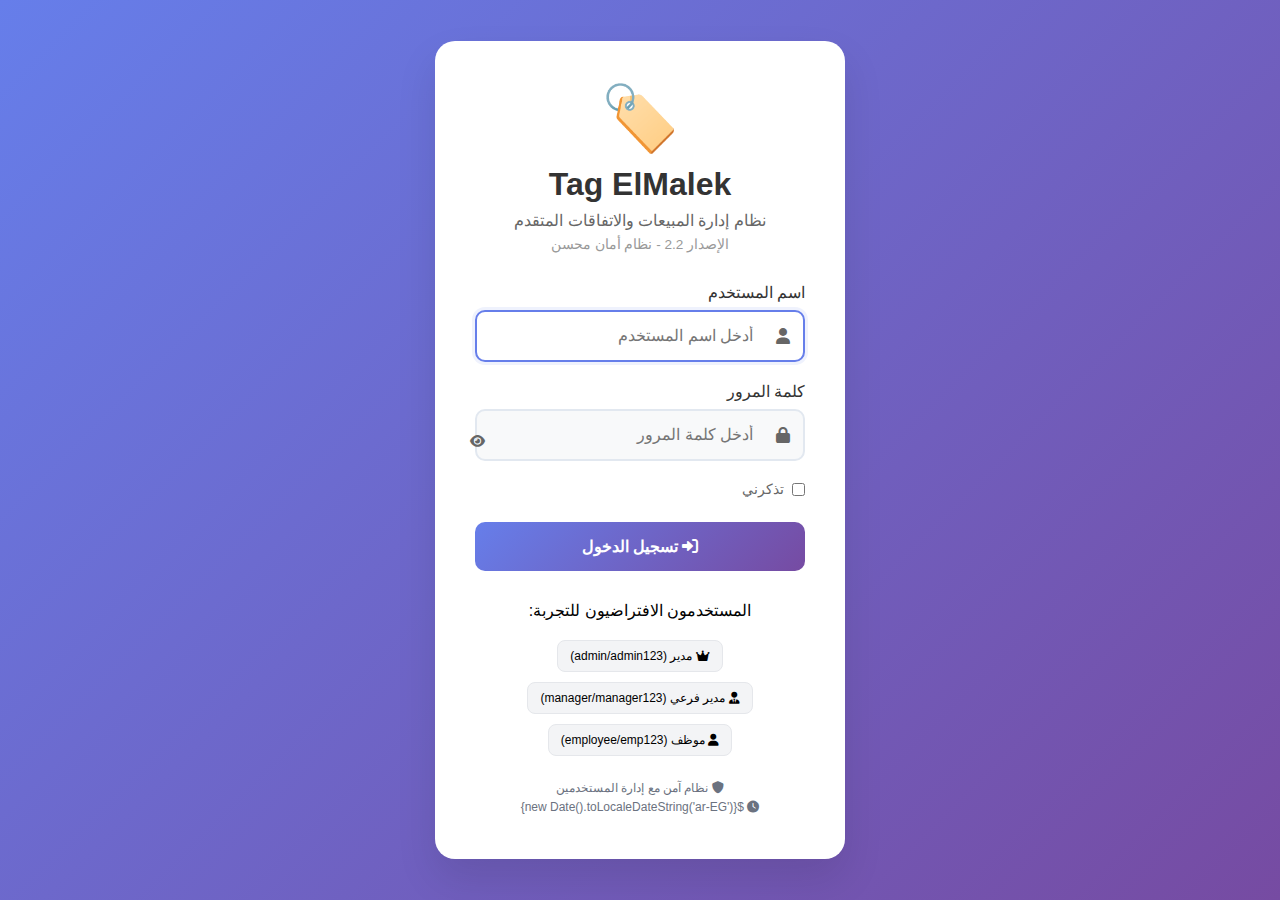
<file: login.html>
<!DOCTYPE html>
<html lang="ar" dir="rtl">

<head>
    <meta charset="UTF-8">
    <meta name="viewport" content="width=device-width, initial-scale=1.0">
    <title>تسجيل الدخول - Tag ElMalek</title>
    <link rel="stylesheet" href="https://cdnjs.cloudflare.com/ajax/libs/font-awesome/6.0.0/css/all.min.css">
    <link rel="apple-touch-icon" sizes="180x180"
        href="data:image/svg+xml,<svg xmlns='http://www.w3.org/2000/svg' viewBox='0 0 180 180' style='background:%23667eea'><text y='140' x='90' text-anchor='middle' font-size='120' fill='white'>🏷️</text></svg>">
    <link rel="icon" type="image/svg+xml"
        href="data:image/svg+xml,<svg xmlns='http://www.w3.org/2000/svg' viewBox='0 0 100 100'><text y='.9em' font-size='90'>🏷️</text></svg>">

</head>

    <style>
        * {
            margin: 0;
            padding: 0;
            box-sizing: border-box;
        }

        body {
            font-family: 'Segoe UI', Tahoma, Geneva, Verdana, sans-serif;
            background: linear-gradient(135deg, #667eea 0%, #764ba2 100%);
            min-height: 100vh;
            display: flex;
            align-items: center;
            justify-content: center;
            direction: rtl;
        }

        .login-container {
            width: 100%;
            max-width: 450px;
            padding: 20px;
        }

        .login-card {
            background: white;
            border-radius: 20px;
            padding: 40px;
            box-shadow: 0 20px 40px rgba(0, 0, 0, 0.1);
            animation: slideIn 0.5s ease;
        }

        @keyframes slideIn {
            from {
                opacity: 0;
                transform: translateY(-30px);
            }

            to {
                opacity: 1;
                transform: translateY(0);
            }
        }

        .login-header {
            text-align: center;
            margin-bottom: 30px;
        }

        .logo {
            font-size: 4rem;
            margin-bottom: 10px;
        }

        .login-header h1 {
            color: #333;
            margin-bottom: 8px;
            font-size: 2rem;
        }

        .login-header p {
            color: #666;
            margin-bottom: 5px;
        }

        .login-header small {
            color: #999;
            font-size: 0.85rem;
        }

        .form-group {
            margin-bottom: 20px;
        }

        .form-group label {
            display: block;
            margin-bottom: 8px;
            color: #333;
            font-weight: 500;
        }

        .input-group {
            position: relative;
            display: flex;
            align-items: center;
        }

        .input-group i {
            position: absolute;
            right: 15px;
            color: #666;
            z-index: 1;
        }

        .input-group input {
            width: 100%;
            padding: 15px 50px 15px 15px;
            border: 2px solid #e2e8f0;
            border-radius: 10px;
            font-size: 16px;
            transition: all 0.3s;
            background: #f8f9fa;
        }

        .input-group input:focus {
            outline: none;
            border-color: #667eea;
            background: white;
            box-shadow: 0 0 0 3px rgba(102, 126, 234, 0.1);
        }

        .toggle-password {
            position: absolute;
            left: 15px;
            background: none;
            border: none;
            color: #666;
            cursor: pointer;
            padding: 5px;
            border-radius: 5px;
            transition: all 0.2s;
        }

        .toggle-password:hover {
            background: #f1f5f9;
            color: #333;
        }

        .form-options {
            margin-bottom: 25px;
        }

        .checkbox-container {
            display: flex;
            align-items: center;
            cursor: pointer;
            font-size: 14px;
            color: #666;
        }

        .checkbox-container input {
            margin-left: 8px;
        }

        .login-btn {
            width: 100%;
            padding: 15px;
            background: linear-gradient(135deg, #667eea, #764ba2);
            color: white;
            border: none;
            border-radius: 10px;
            font-size: 16px;
            font-weight: 600;
            cursor: pointer;
            transition: all 0.3s;
            position: relative;
            overflow: hidden;
        }

        .login-btn:hover {
            transform: translateY(-2px);
            box-shadow: 0 10px 20px rgba(102, 126, 234, 0.3);
        }

        .login-btn:active {
            transform: translateY(0);
        }

        .login-error {
            background: #fee2e2;
            color: #dc2626;
            padding: 12px;
            border-radius: 8px;
            margin-top: 15px;
            text-align: center;
            font-size: 14px;
            border: 1px solid #fecaca;
            display: none;
        }

        .login-footer {
            margin-top: 30px;
            text-align: center;
        }

        .demo-users {
            margin: 15px 0;
        }

        .demo-user-btn {
            background: #f3f4f6;
            border: 1px solid #e5e7eb;
            padding: 8px 12px;
            border-radius: 8px;
            margin: 5px;
            cursor: pointer;
            font-size: 12px;
            transition: all 0.2s;
        }

        .demo-user-btn:hover {
            background: #e5e7eb;
        }

        .system-info {
            margin-top: 20px;
            font-size: 12px;
            color: #6b7280;
        }

        .system-info p {
            margin: 5px 0;
        }

        @media (max-width: 480px) {
            .login-card {
                padding: 30px 25px;
                margin: 10px;
            }
        }
    </style>
</head>

<body>
    <div class="login-container">
        <div class="login-card">
            <div class="login-header">
                <div class="logo">🏷️</div>
                <h1>Tag ElMalek</h1>
                <p>نظام إدارة المبيعات والاتفاقات المتقدم</p>
                <small>الإصدار 2.2 - نظام أمان محسن</small>
            </div>

            <form id="loginForm" class="login-form">
                <div class="form-group">
                    <label for="username">اسم المستخدم</label>
                    <div class="input-group">
                        <i class="fas fa-user"></i>
                        <input type="text" id="username" name="username" required placeholder="أدخل اسم المستخدم"
                            autocomplete="username">
                    </div>
                </div>

                <div class="form-group">
                    <label for="password">كلمة المرور</label>
                    <div class="input-group">
                        <i class="fas fa-lock"></i>
                        <input type="password" id="password" name="password" required placeholder="أدخل كلمة المرور"
                            autocomplete="current-password">
                        <button type="button" class="toggle-password" onclick="togglePasswordVisibility()">
                            <i class="fas fa-eye"></i>
                        </button>
                    </div>
                </div>

                <div class="form-options">
                    <label class="checkbox-container">
                        <input type="checkbox" id="rememberMe">
                        <span class="checkmark"></span>
                        تذكرني
                    </label>
                </div>

                <button type="submit" class="login-btn">
                    <i class="fas fa-sign-in-alt"></i>
                    تسجيل الدخول
                </button>

                <div id="loginError" class="login-error"></div>
            </form>

            <div class="login-footer">
                <p>المستخدمون الافتراضيون للتجربة:</p>
                <div class="demo-users">
                    <button class="demo-user-btn" onclick="fillDemoUser('admin', 'admin123')">
                        <i class="fas fa-crown"></i> مدير (admin/admin123)
                    </button>
                    <button class="demo-user-btn" onclick="fillDemoUser('manager', 'manager123')">
                        <i class="fas fa-user-tie"></i> مدير فرعي (manager/manager123)
                    </button>
                    <button class="demo-user-btn" onclick="fillDemoUser('employee', 'emp123')">
                        <i class="fas fa-user"></i> موظف (employee/emp123)
                    </button>
                </div>

                <div class="system-info">
                    <p><i class="fas fa-shield-alt"></i> نظام آمن مع إدارة المستخدمين</p>
                    <p><i class="fas fa-clock"></i> ${new Date().toLocaleDateString('ar-EG')}</p>
                </div>
            </div>
        </div>
    </div>

    <script>
        const users = [
            {
                id: 'admin_001',
                username: 'admin',
                password: 'admin123',
                fullName: 'المدير العام',
                role: 'admin',
                permissions: ['*']
            },
            {
                id: 'manager_001',
                username: 'manager',
                password: 'manager123',
                fullName: 'مدير فرعي',
                role: 'manager',
                permissions: [
                    'view_all', 'add_sale', 'edit_sale', 'delete_sale',
                    'add_customer', 'edit_customer', 'delete_customer',
                    'add_product', 'edit_product', 'add_contract',
                    'edit_contract', 'adjust_stock', 'view_reports',
                    'export_data'
                ]
            },
            {
                id: 'employee_001',
                username: 'employee',
                password: 'emp123',
                fullName: 'موظف مبيعات',
                role: 'employee',
                permissions: [
                    'view_sales', 'add_sale', 'edit_own_sale',
                    'view_customers', 'add_customer', 'edit_customer',
                    'view_products', 'view_contracts', 'basic_reports'
                ]
            }
        ];

        function togglePasswordVisibility() {
            const input = document.getElementById('password');
            const icon = document.querySelector('.toggle-password i');

            if (input.type === 'password') {
                input.type = 'text';
                icon.className = 'fas fa-eye-slash';
            } else {
                input.type = 'password';
                icon.className = 'fas fa-eye';
            }
        }

        function fillDemoUser(username, password) {
            document.getElementById('username').value = username;
            document.getElementById('password').value = password;
        }

        function showError(message) {
            const errorDiv = document.getElementById('loginError');
            errorDiv.textContent = message;
            errorDiv.style.display = 'block';

            setTimeout(() => {
                errorDiv.style.display = 'none';
            }, 5000);
        }

        document.getElementById('loginForm').addEventListener('submit', function (e) {
            e.preventDefault();

            const username = document.getElementById('username').value.trim();
            const password = document.getElementById('password').value;
            const rememberMe = document.getElementById('rememberMe').checked;

            if (!username || !password) {
                showError('يرجى إدخال اسم المستخدم وكلمة المرور');
                return;
            }

            const user = users.find(u =>
                u.username.toLowerCase() === username.toLowerCase() &&
                u.password === password
            );

            if (!user) {
                showError('اسم المستخدم أو كلمة المرور غير صحيحة');
                return;
            }

            // Create session
            const sessionData = {
                userId: user.id,
                username: user.username,
                fullName: user.fullName,
                role: user.role,
                permissions: user.permissions,
                loginTime: Date.now(),
                expiresAt: rememberMe ?
                    Date.now() + (30 * 24 * 60 * 60 * 1000) : // 30 days
                    Date.now() + (8 * 60 * 60 * 1000) // 8 hours
            };

            localStorage.setItem('tagelmalek_session', JSON.stringify(sessionData));

            // Redirect to main system
            window.location.href = 'index.html';
        });

        // Auto-focus username field
        setTimeout(() => {
            document.getElementById('username').focus();
        }, 500);

        // Check if already logged in
        const session = localStorage.getItem('tagelmalek_session');
        if (session) {
            const sessionData = JSON.parse(session);
            if (sessionData.expiresAt > Date.now()) {
                window.location.href = 'index.html';
            }
        }
    </script>
</body>


</html>
</file>
